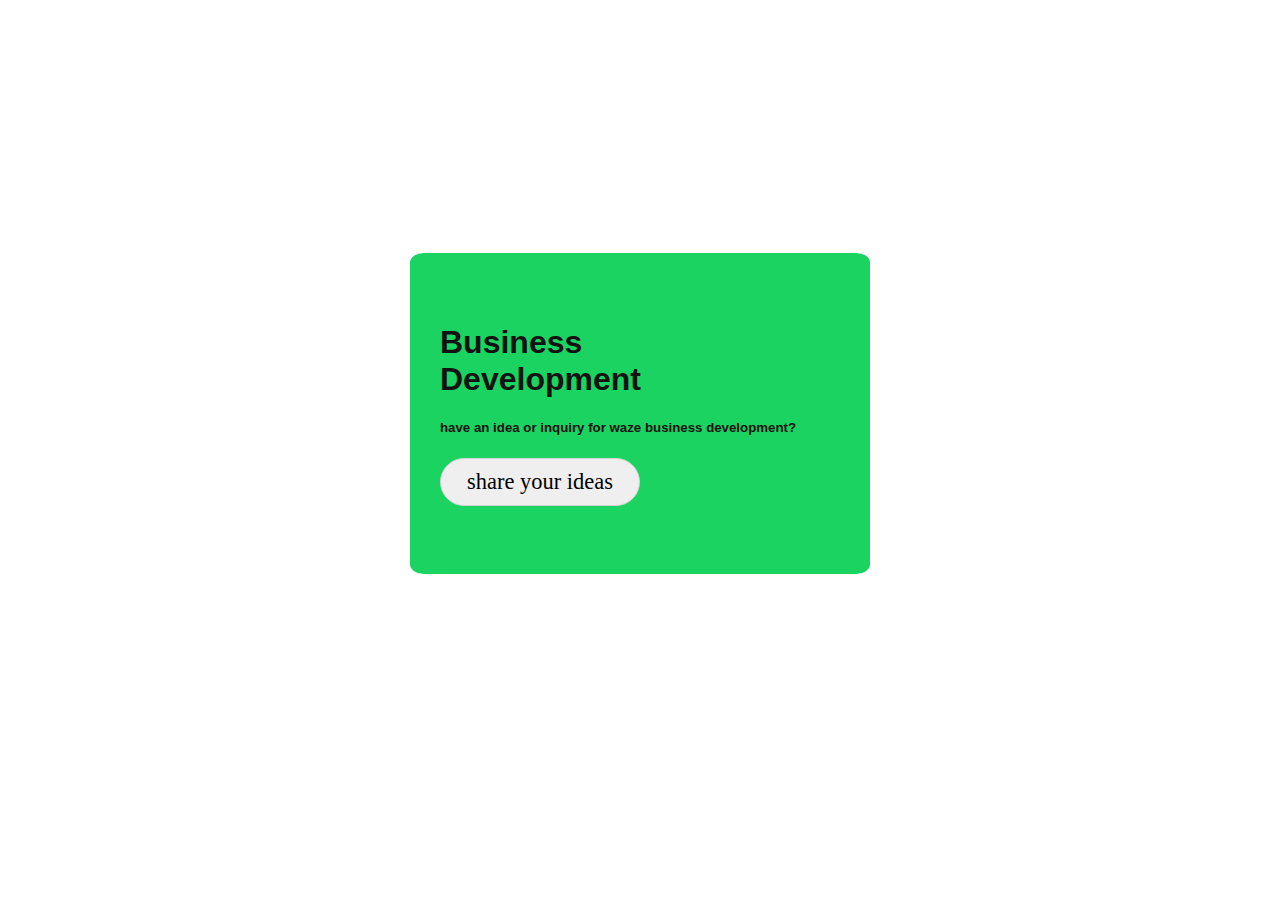
<file: index.html>
<!DOCTYPE html>
<html lang="en">
<head>
    <meta charset="UTF-8">
    <meta name="viewport" content="width=device-width, initial-scale=1.0">
    <link rel="stylesheet" href="style.css">
    <title>business</title>
</head>
<body>
    
<div class="box">
    <h1>Business<br>Development</h1>
    
    <h5>have an idea or inquiry for waze business development?</h5>
    
    
    <h3><button class="btn"style="font-family:san-serif;">share your ideas </button></h3>
    
    
    </div>
    


    
</body>
</html>
</file>
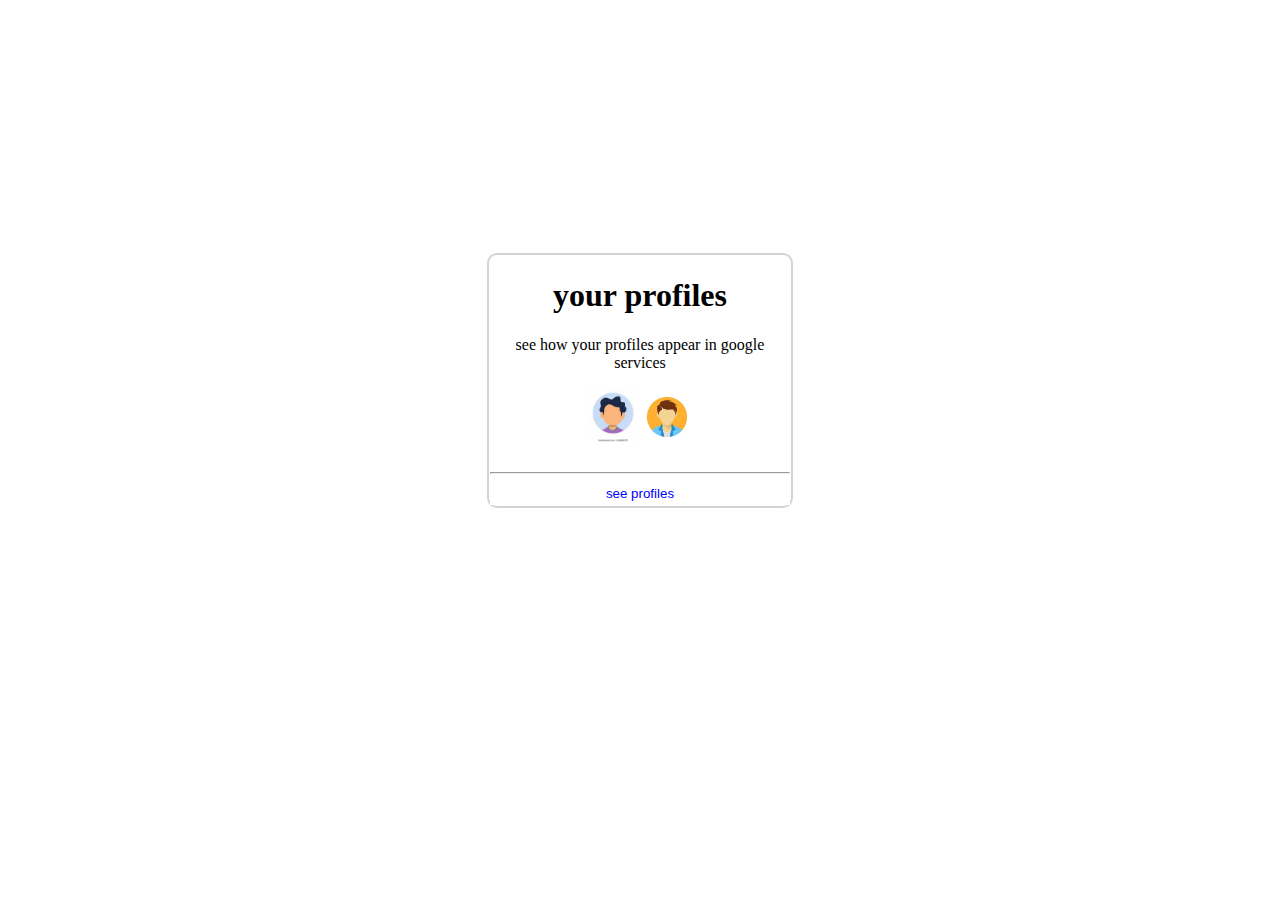
<file: index1.html>
<!DOCTYPE html>
<html lang="en">
<head>
    <meta charset="UTF-8">
    <meta name="viewport" content="width=device-width, initial-scale=1.0">
    <link rel="stylesheet" href="style1.css">
    <title>profiles</title>
    </head>
<body>
    <center>
    <div class="pro">
    <h1>your profiles</h1>
    <p>see how your profiles appear in google services</p>
    <img src="pro2.jpg"class="logo"></mg>
    <img src="profile2.jpg" class="logo1"></img><br><br>
    
    <hr>
    <button class="btn">see profiles</button>
</div>
</center>
    
</body>
</html>
</file>
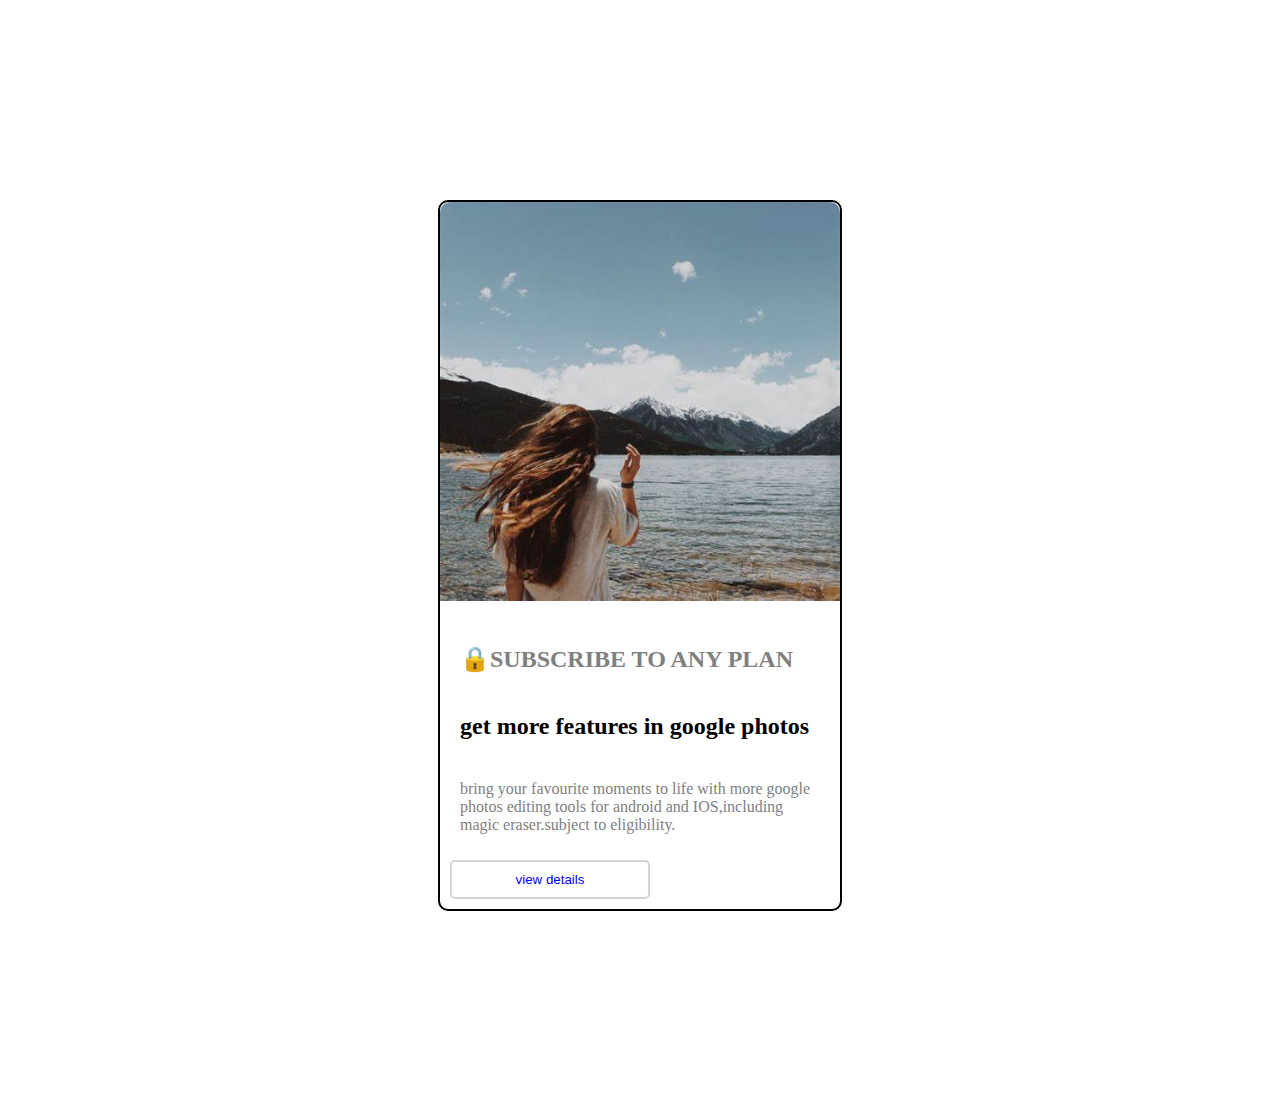
<file: index2.html>
<!DOCTYPE html>
<html lang="en">
<head>
    <meta charset="UTF-8">
    <meta name="viewport" content="width=device-width, initial-scale=1.0">
    <link rel="stylesheet" href="style2.css">
    <title>Document</title>
</head>
<body>
    
    
    <div class="cont">
        <img src="googlepics.jpg" class="img"></img>
        <div class="p">
        
        <h2 class="grey">🔒SUBSCRIBE TO ANY PLAN</h2>
        <h2 class="black">get more features in google photos</h2>
        <p class="grey">bring your favourite moments to life with more google photos editing tools for android and IOS,including magic eraser.subject to eligibility.</p>
     
        <button class="btn">view details</button>
        </div>
    </div>

    
</body>
</html>
</file>
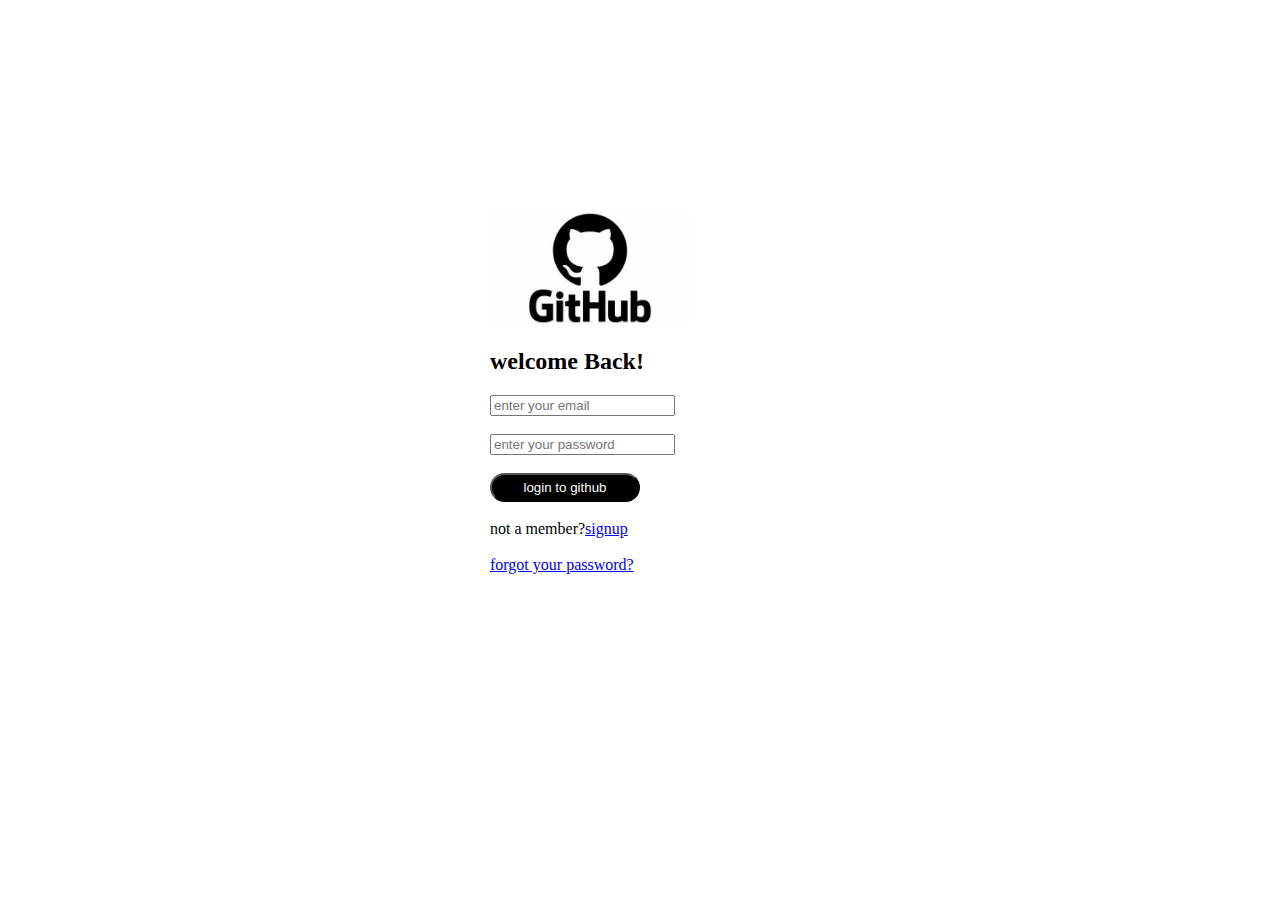
<file: index3.html>
<!DOCTYPE html>
<html lang="en">
<head>
    <meta charset="UTF-8">
    <meta name="viewport" content="width=device-width, initial-scale=1.0">
    <link rel="stylesheet" href="style3.css">
    <title>Document</title>
</head>
<body>
    <div class="all">
    <img src="git.jpg" class="img"></img>
    <h2>welcome Back!</h2>
    <input type="txt"placeholder="enter your email"><br><br>
    <input type="password"placeholder="enter your password"><br><br>
    <button class="btn">login to github</button><br><br>
    not a member?<a href="dummy.com">signup</a><br><br>
    <a href="dummy.com">forgot your password?</a>
</div>

    
</body>
</html>
</file>
<file: style.css>
.box{
    margin:20% auto;
    color:rgb(19, 18, 18);
    font-family: sans-serif;
   border: 3pxsolid lightgray;
   width: 400px;
   background-color: rgb(26, 211, 97);
   border-radius: 3%;
  padding: 50px 30px;
  align-self: center;
}
.btn{
    border:1px solid lightgray;
    color:black;
    font-size: larger;
    border-top-right-radius:100px;
    border-bottom-right-radius: 100px;
    border-bottom-left-radius: 100px;
    border-top-left-radius: 100px;
    padding:10px ;
    width:200px
    

}
</file>
<file: style1.css>
.logo{
    width: 50px;
    align-self:center;


}
.logo1{
    width:50px;
    align-self:center
}
.pro{
    margin:20% auto;
    border:2px solid lightgray;
    width:300px;
    border-radius:10px;
    padding:1px;
    align-self:center;
    
}
.btn{
    width:300px;
    box-sizing: border-box;
    border:2px solid white;
    color:blue;
    background-color: white;
    padding:2px;
    
}
</file>
<file: style2.css>
.cont{
    border:2px solid black;
    width:400px;
    border-radius:10px;
    margin: 200px auto;
    
}
.grey{
    padding: 10px;
    color:grey;
}
.black{
    color:black;
    padding:10px
}
.img{
    width:100%;
    border-top-left-radius:10px;
    border-top-right-radius: 10px;
    padding:0px;
    
    
    
}
.btn{
    color:blue;
    padding:10px;
    border:2px solid lightgray;
    background-color: white;
    width: 200px;
    border-radius:5px;

}
.p{
    padding:10px;
}
</file>
<file: style3.css>
.all{
    border:2px solid white;
    width:300px;
    padding:10px;
    margin:200px auto;

}
.img{
    width:200px;
}
.btn{
    border-top-right-radius:100px;
    border-bottom-right-radius: 100px;
    border-bottom-left-radius: 100px;
    border-top-left-radius: 100px;
    color:white;
    background-color: black;
    font-family: sans-serif;
    padding:5px;
    width:150px;
}
</file>
